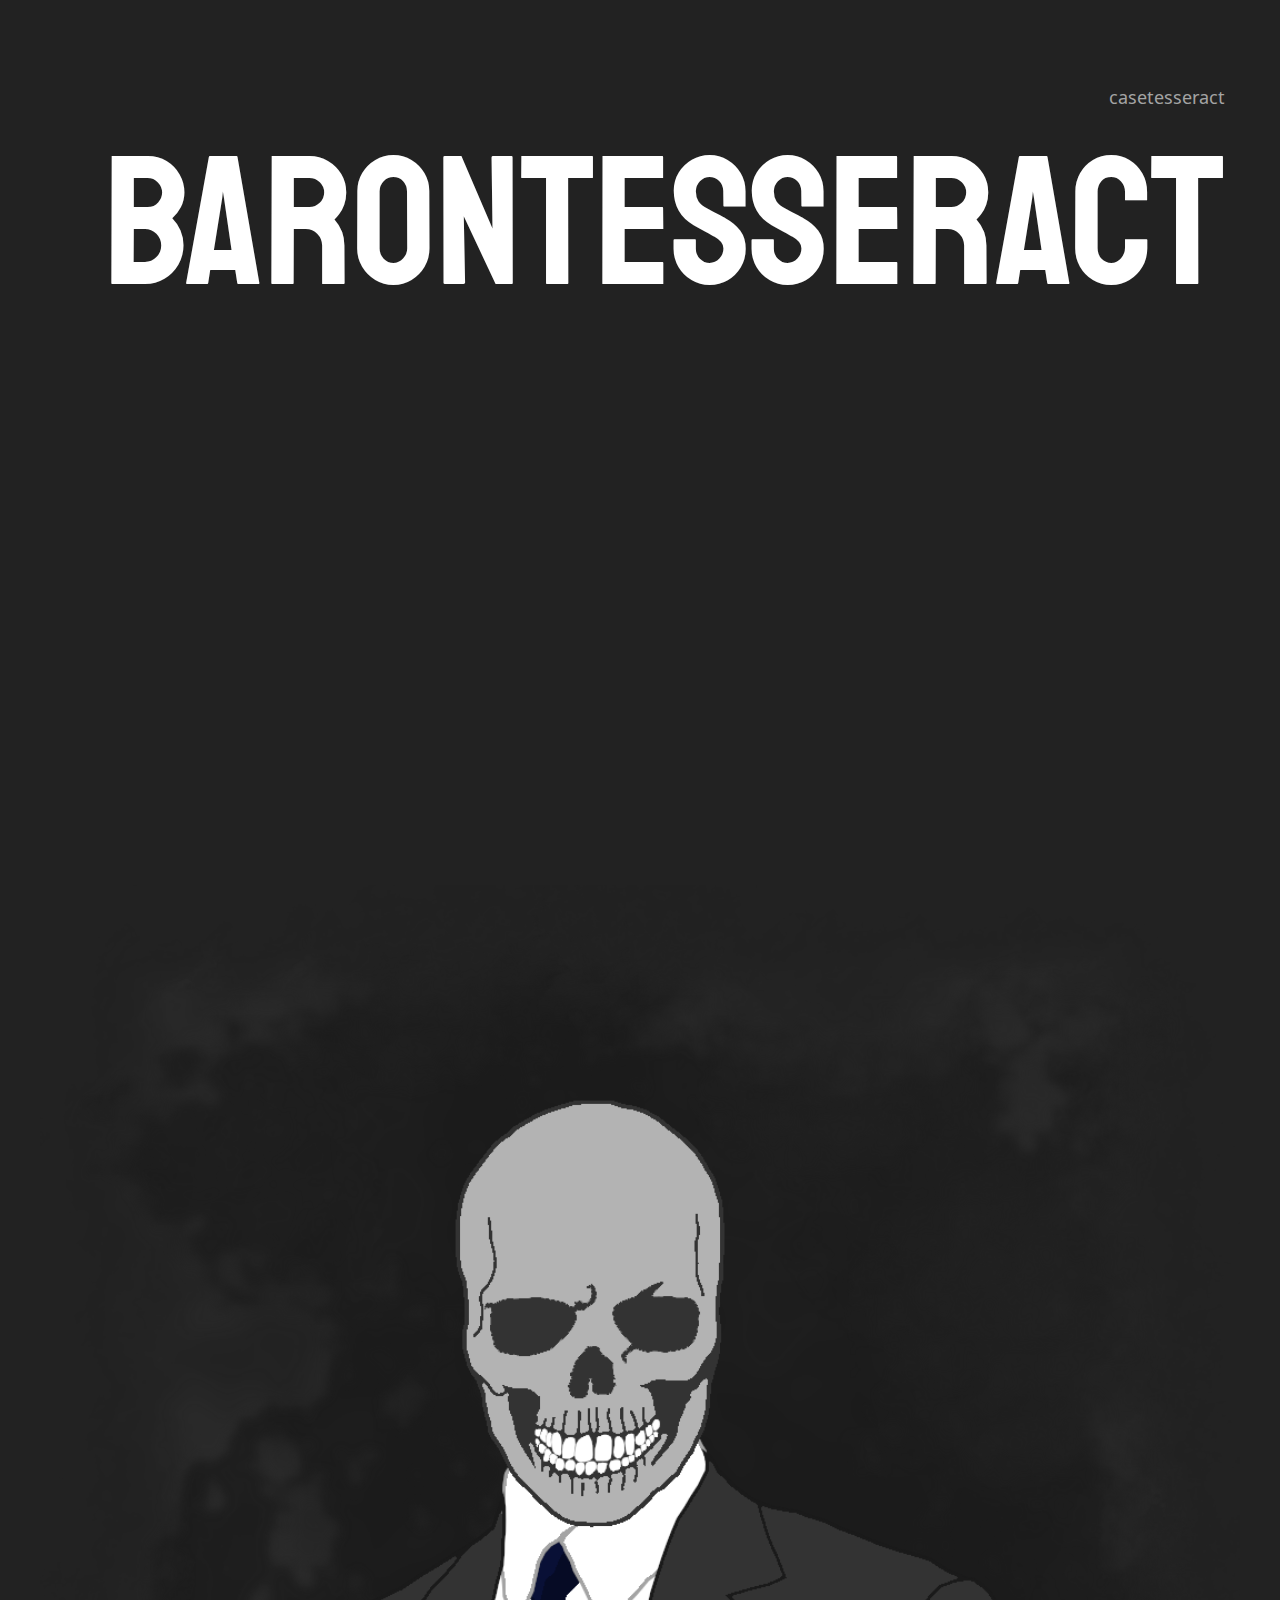
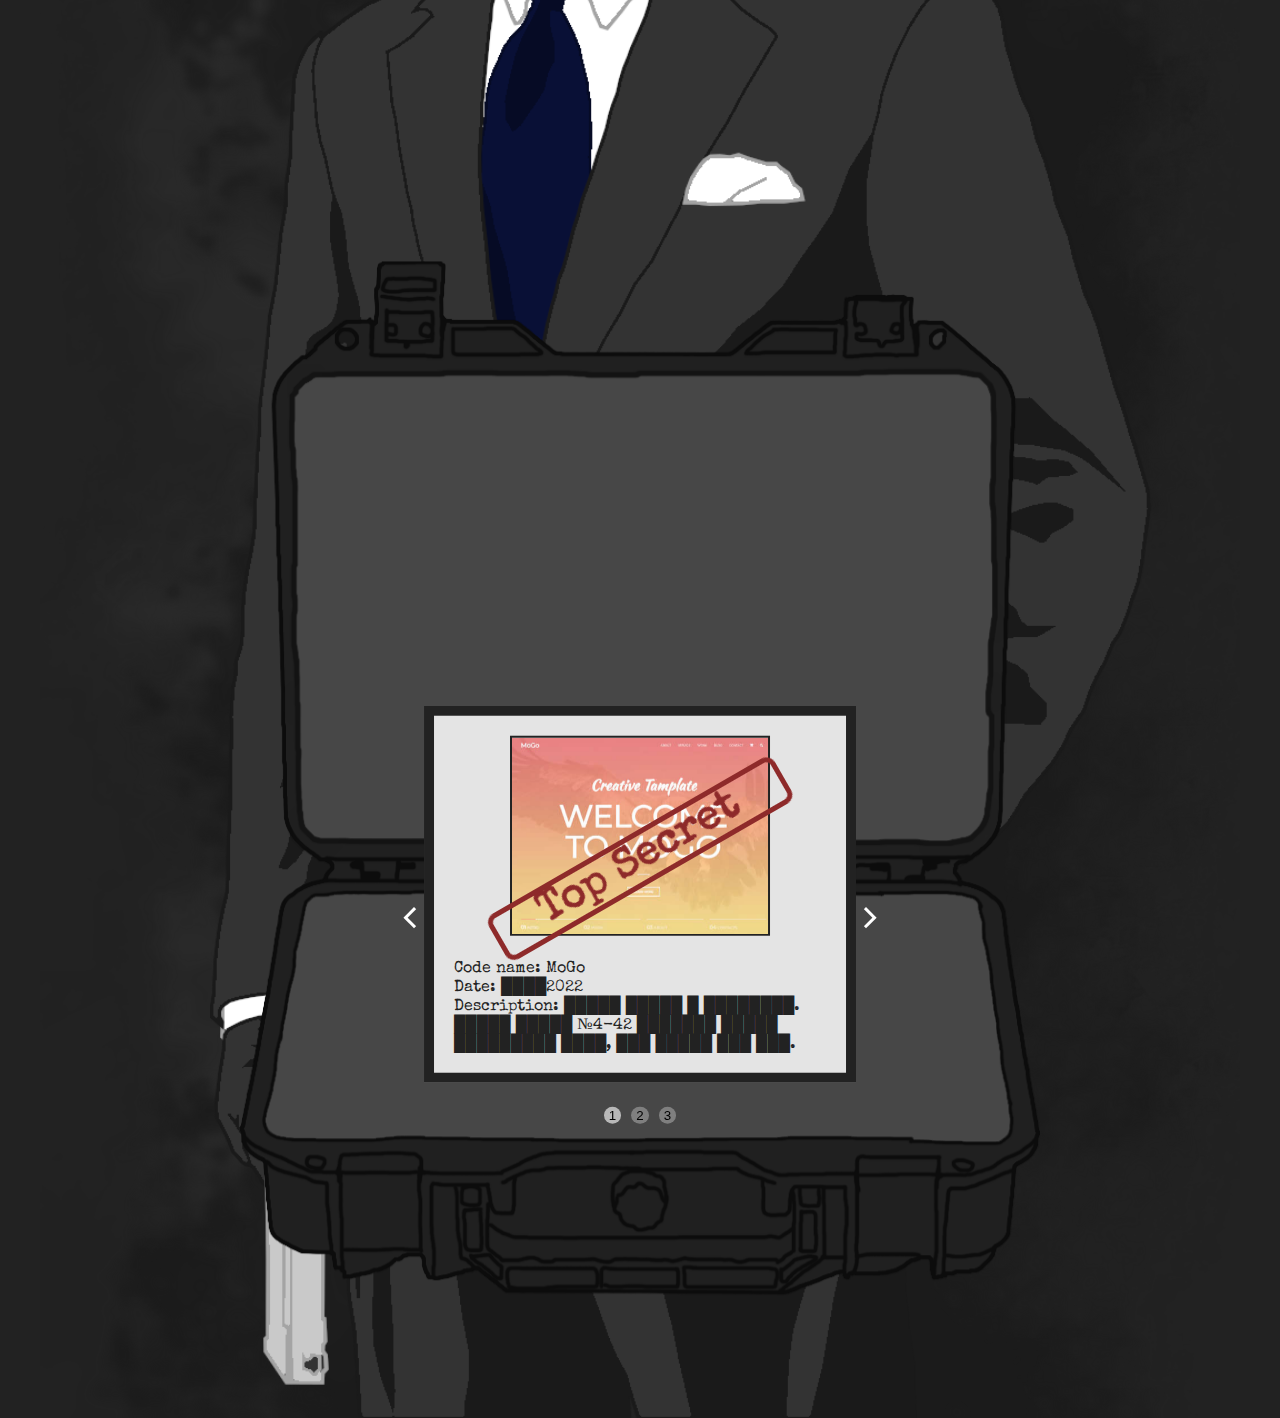
<file: index.html>
<!DOCTYPE html>
<html lang="en">

<head>
    <link rel="stylesheet" href="assets/css/style.css">
    <link rel="stylesheet" href="assets/css/slick/slick.css">


    <!-- Favicons -->
        <link rel="apple-touch-icon" sizes="180x180" href="assets/img/favicon/apple-touch-icon.png">
        <link rel="icon" type="image/png" sizes="32x32" href="assets/img/favicon//favicon-32x32.png">
        <link rel="icon" type="image/png" sizes="16x16" href="assets/img/favicon//favicon-16x16.png">
        <link rel="manifest" href="assets/img/favicon//site.webmanifest">
        <link rel="mask-icon" href="assets/img/favicon//safari-pinned-tab.svg" color="#5bbad5">
        <meta name="msapplication-TileColor" content="#333232">
        <meta name="theme-color" content="#ffffff">
    <!-- /Favicons -->

    <link rel="preconnect" href="https://fonts.googleapis.com">
    <link rel="preconnect" href="https://fonts.gstatic.com" crossorigin>
    <link href="https://fonts.googleapis.com/css2?family=Noto+Sans+Gothic&family=Special+Elite&family=Staatliches&display=swap" rel="stylesheet">

    <meta name="viewport" content="width=device-width, initial-scale=1">
    <meta name="description" content="BaronTesseract">
    <meta name="Keywords" content="BaronTesseract">

    <title>BaronTesseract</title>
</head>

<body>
<div class="page">
<!-- Header -->
<header class="header" id="header">
    <div class="container">
        <div class="header__inner">
            <nav class="nav">
                <a href="#" class="nav__item" data-scroll="#case-img">CaseTesseract</a>
            </nav>
            <h1 class="header__title" id="header__title" data-scroll="#header">BaronTesseract</h1>
        </div>
    </div>
</header>

<div class="case">
    <div class="container container--pos-rel">
        
        <img class="case__bg" src="assets/img/barontesseract.png" alt="">
        
        <div class="case__inner">
            

            <div class="case__img" id="case-img">
                <img src="assets/img/case.png" alt="">

                <div class="works">
                    <div class="works__slider">

                        <div>
                            <div class="works__item">
                                <div class="works__img">
                                    <img src="assets/img/works/mogo.jpg" alt="">
                                </div>
                                <div class="works__text"> 
                                    <div>Code name: <span>MoGo</span></div>
                                    <date datetime="2022-08-22 09:42">Date: <span>████2022</span></date>
                                    <div>Description: <span>█████ █████ █ ████████. █████ █████ №4-42 ███████ █████ █████████ ████, ███ █████ ███ ███.</span></div>
                                </div>
                                <a class="works__link" href="MoGo/index.html" target="_blank">Link</a>
                            </div>
                        </div>
                        
                        <div>
                            <div class="works__item">
                                <div class="works__img">
                                    <img src="assets/img/works/activebox.jpg" alt="">
                                </div>
                                <div class="works__text"> 
                                    <div>Code name: <span>ActiveBox</span></div>
                                    <date datetime="2022-08-22 09:42">Date: <span>████2022</span></date>
                                    <div>Description: <span>█████ █████ █ ████████. █████ █████ №4-42 ███████ █████ █████████ ████, ███ █████ ███ ███.</span></div>
                                </div>
                                <a class="works__link" href="activebox/index.html" target="_blank">Link</a>
                            </div>
                        </div>

                        
                        <div>
                            <div class="works__item">
                                <div class="works__img">
                                    <img src="assets/img/works/Portfolio.jpg" alt="">
                                </div>
                                <div class="works__text"> 
                                    <div>Code name: <span>Portfolio</span></div>
                                    <date datetime="2022-08-22 09:42">Date: <span>████2022</span></date>
                                    <div>Description: <span>█████ █████ █ ████████. █████ █r████ №4-42 ███████ █████ █████████ ████, ███ █████ ███ ███.</span></div>
                                </div>
                                <a class="works__link" href="Portfolio/index.html" target="_blank">Link</a>
                            </div>
                        </div>

                    </div>                
                </div><!-- /.works -->
            </div>
        </div><!-- /.case__inner -->

    </div><!-- /.container -->
</div><!-- /.case -->


</div><!-- /.page -->

<script src="assets/js/JQuery.js"></script>
<script type="text/javascript" src="assets/js/slick/slick.min.js"></script>
<script type="text/javascript" src="assets/js/app.js"></script>
</body>
</html>
</file>
<file: assets/css/style.css>
body {
    margin: 0;
    padding: 0;

    background-color: #222;

    color: #fff;
    font-size: 16px;
    font-family: 'Noto Sans Gothic', sans-serif;
}


*, *:after, *:before {
    box-sizing: border-box;
}

h1, h2, h3, h4, h5, h6 {
    margin: 0;
    padding: 0;
    font-weight: 400;
}


/* Page */

.page {
    width: 100%;
}


/* Container */
.container {
    width: 100%;
    max-width: 1200px;
    margin: -15px auto;
    padding: 0 15px;
}

.container--pos-rel {
    position: relative;

    padding: 0;
}

/* Header */
.header {
    width: 100%;
    height: auto;

    position: absolute;
    top: 0;
    left: 0;
    z-index: 1000;
}
.header__inner {
    display: flex;
    flex-direction: column;
    align-items: flex-end;
    margin: 100px 0;

    text-align: right;

    position: relative;
}

.header__title {
    width: 100%;
    
    font-family: 'Staatliches', cursive;
    font-size: 184px;
    text-transform: uppercase;

    transition: font-size 0.2s linear;
}

.header__title.fixed {
    position: fixed;
    top: 20px;

    text-shadow: 10px 0 20px #222;

    cursor: pointer;
}

.header__title.small {
    font-size: 24px;

}

/* Nav */

.nav__item {
    padding: 15px 0 15px;

    color: #a4a4a4;
    font-size: 18px;
    font-weight: 400;
    text-decoration: none;
    text-transform: lowercase;

    transition: color 0.2s linear;
}

.nav__item:hover {
    color: #fff;
}


/* Case */
.case {
    margin-top: 100vh;
}

.case__inner {
    width: 100%;
    max-width: 100%;
    height: 100%;

    position: absolute;
    top: 50%;
    left: 50%;
    z-index: 1;
    
    transform: translate3d(-50%, -50%, 0);
}

.case__bg {
    width: 100%;
    display: block;

    text-align: center;
}

.case__img {
    width: 66.66666%;

    
    display: flex;
    flex-direction: column;
    justify-content: center;

    position: absolute;
    top: 70%;
    left: 50%;
    z-index: 1;
    transform: translate3d(-50%, -50%, 0);
}


/* Works */

.works {
    width: 54%;
    height: 34%;

    position: absolute;
    top: 60%;
    left: 50%;
    z-index: 1;

    transform: translate3d(-50%, -50%, 0);
    
}

.works__item {
    margin: 0 auto;
    padding: 20px;
    height: 100%;
    display: flex;
    flex-direction: column;
    justify-content: space-around;

    border: 10px solid #222;

    background: #e4e4e4;

    position: relative;

    transition: transform 0.3s linear;
    
}


/* .works__item:hover {
    transform: translateY(-20px);
} */

.works__item:after {
    content: "Top Secret";

    width: 80%;

    display: block;
    border: 5px solid rgb(142, 42, 42);
    border-radius: 10px;

    color: rgb(142, 42, 42);
    font-size: 42px;
    font-weight: 700;
    font-family: 'Special Elite', cursive;

    text-align: center;

    position: absolute;
    top: 40%;
    left: 50%;
    z-index: 1;

    transform: translate3d(-50%, -50%, 0) rotateZ(-30deg);
}

.works__img {
    width: 70%;
    height: 200px;
    margin: 0 auto 25px;

    position: relative;

    border: 2px solid #222;

    overflow: hidden;
}

.works__img img {
    max-height: 100%;

    position: absolute;
    top: 50%;
    left: 50%;
    z-index: 1;

    transform: translate3d(-50%, -50%, 0);
}

.works__text {
    color: #222;
    font-family: 'Special Elite', cursive;
}

.works__link { 
    display: block; 
    width: 100%;
    height: 100%;

    font-size: 0;
    color: transparent;

    position: absolute;
    top: 0;
    left: 0;
    z-index: 2;
}

.works__link:hover {
    text-decoration: underline;
}


/* Slick Arrows */

.slick-arrow {
    display: block;
    padding: 0;

    width: 20px;
    height: 100%;

    position: absolute;
    top: 0;
    z-index: 1;

    background: transparent;
    border: none;

    color: transparent;
    font-size: 0;

    cursor: pointer;

    transition: background 0.2s linear;
}

.slick-arrow:hover {
    background: rgba(255, 255, 255, 0.2);
}

.slick-next:after,
.slick-prev:after {
    content: "";

    display: block;
    width: 15px;
    height: 15px;

    border-top: 3px solid rgba(255, 255, 255, 1);
    border-right: 3px solid rgba(255, 255, 255, 1);

    position: absolute;

    top: 50%;
    left: 50%;
    z-index: 1;
}


.slick-next {
    right: -20px;
}

.slick-next:after {
    transform: translate3d(-50%, -50%, 0) rotateZ(45deg);
}

.slick-prev {
    left: -20px;
}

.slick-prev:after {
    transform: translate3d(-50%, -50%, 0) rotateZ(-135deg);
}

/* Slick Dots */

.slick-dots {
    padding: 0;
    margin: 15px auto;
    width: 80%;
    display: flex;
    justify-content: center;
    flex-wrap: wrap;
}

.slick-dots li {
    list-style: none;
    margin: 5px;
}

.slick-dots button {
    padding: 1px 5px;

    border-radius: 50%;
    border: none;
    cursor: pointer;

    background-color: rgba(184, 184, 184, 0.5);
}

.slick-active button {
    background-color: rgb(184, 184, 184);
}




@media( max-width: 1200px ) {
    /*  Header */

    .header__title {
        font-size: 120px;
    }

    /* Nav */
    .nav__item {
        font-size: 16px;
    }


    /* Works */
    .works {
        width: 70%;
        height: 45%;
    }
}


@media( max-width: 991px ) {
    

    /* Works */
    .works {
        width: 84%;
        height: 54%;

        top: 48%;
    }
    
}

@media( max-width: 767px ) {
    /*  Header */

    .header__title {
        font-size: 64px;
    }

    /* Nav */
    .nav__item {
        font-size: 12px;
    }

    /* Works */
    .works {
        width: 100%;
        height: 62%;

        top: 42%;
    }

    .works__item {
        padding: 10px;
        border-width: 5px;
    }

    .works__img {
        margin-bottom:  0;
    }
    
    .works__text {
        font-size: 14px;
    }
}

@media( max-width: 545px ) {

    /* Works */
    .works {
        width: 120%;
        height: 84%;

        top: 54%;
    }
    
    .works__text {
        font-size: 12px;
    }

    .works__img {
        width: 90%;
    }
}


@media( max-width: 414px ) {
    /*  Header */

    .header__title {
        font-size: 42px;
    }


    /* Works */
    .works {
        width: 120%;
        height: 107%;

        top: 30%;
    }
    
    .works__text {
        font-size: 12px;
    }

    .works__item {
        padding: 10px;
    }
}
</file>
